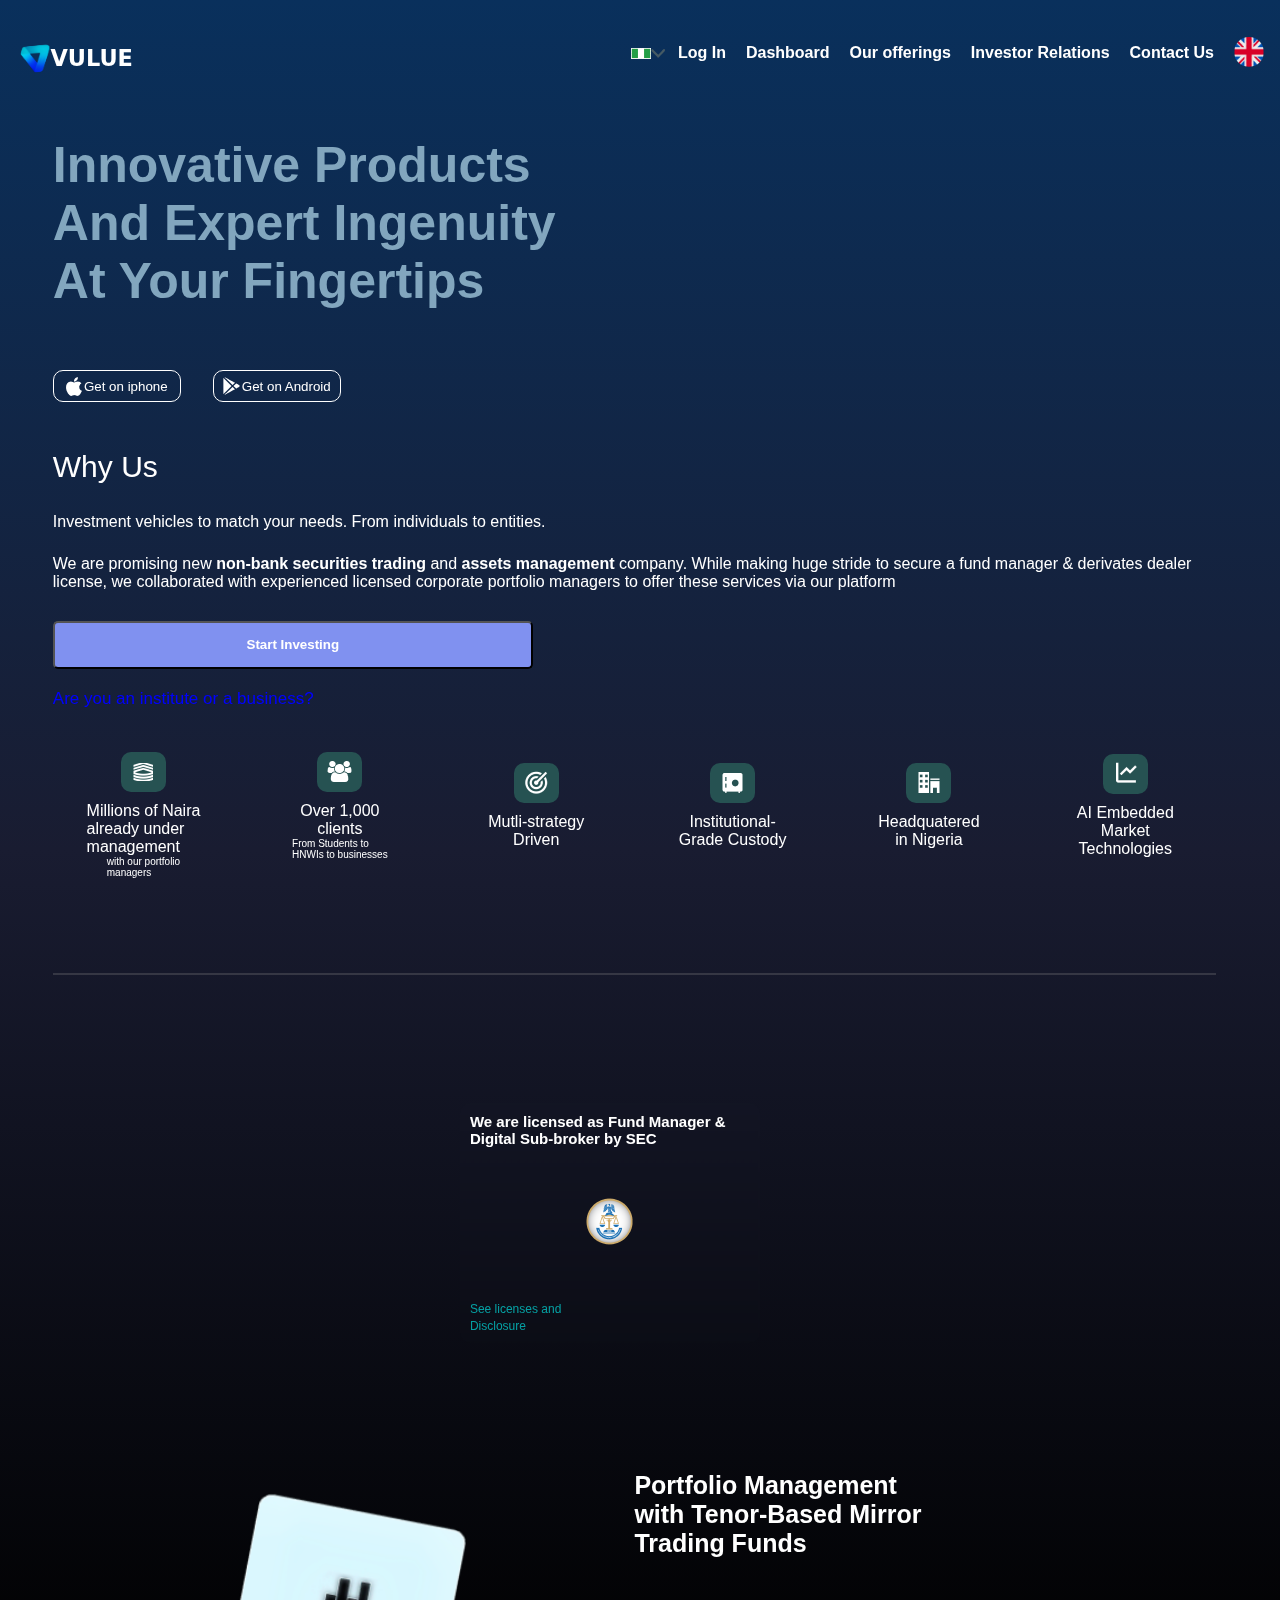
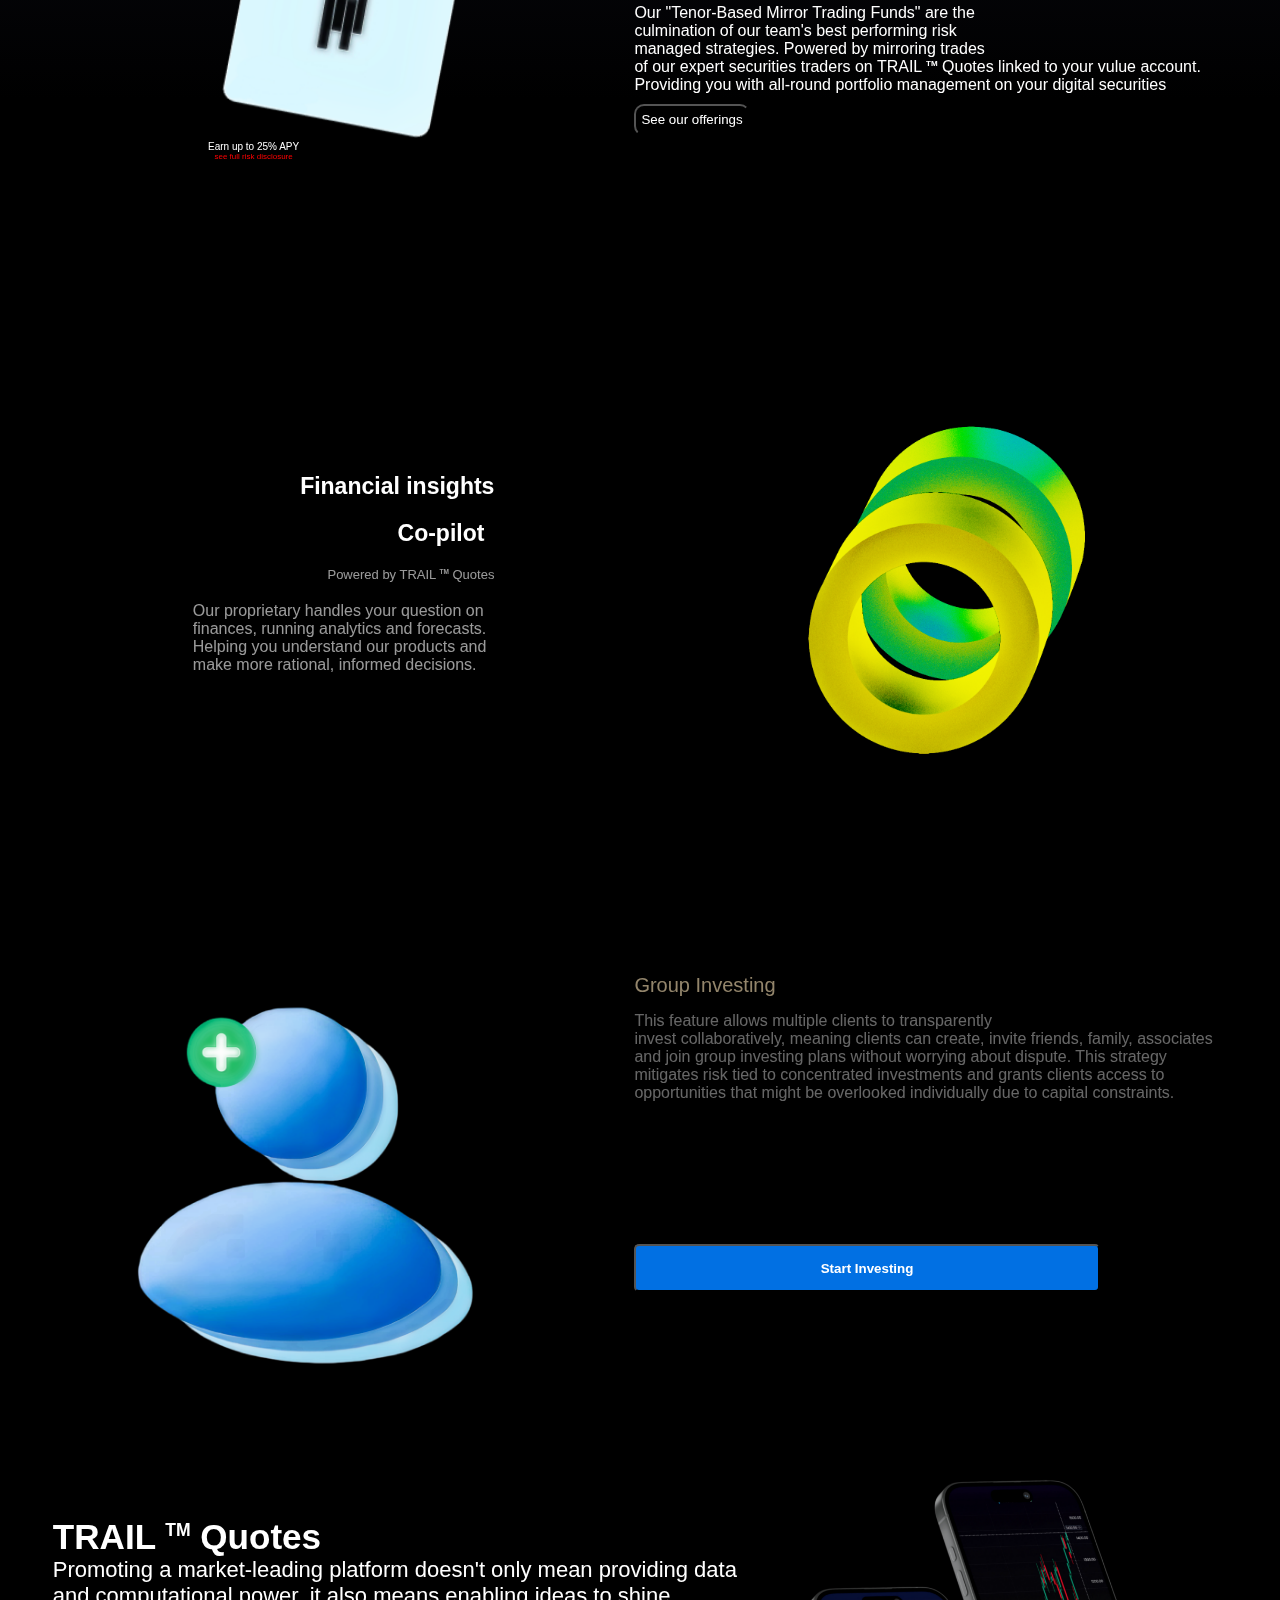
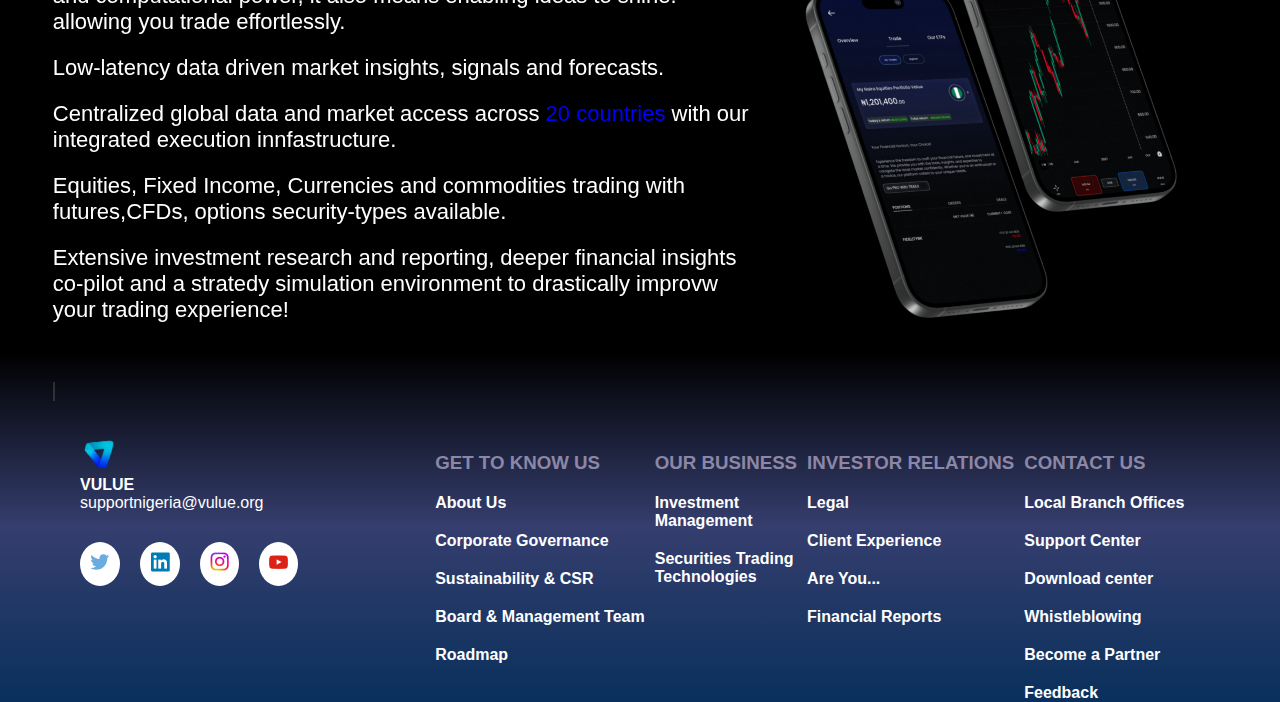
<file: index.html>
<!DOCTYPE html>
<html lang="en">
<head>
    <meta charset="UTF-8">
    <meta name="viewport" content="width=device-width, initial-scale=1.0">
    <link rel="stylesheet" href="style.css">
    <link rel="stylesheet" href="Assets/fontsz/css/all.css">
    <title>Vulue landing Page</title>
    <style>
        
         .starting-text{
            font-size: 50px;
            color: #82A6BE;
            margin-bottom: 60px;
        }
        .container-1{
           
            background-image: linear-gradient(180deg, #09305c, #191c31,#000);
            /* border: 1px solid red; */
            width: 100%;

            height: 1700px;
        }
        .button-div{
            display: flex;
            align-items: center;
            
        }
        .iphone{
            margin-right:2rem ;
        }
        /* #navbar{
            /* background: linear-gradient(to bottom #09305C #000); */
            
         */
        #org-logo{
            /* background-color: #6D7D84; */
            font-size: 20px;

        }
        .whyee{
            font-size: 30px;
            margin-bottom:1.8rem ;
            margin-top: 3rem;
        }
        /* .why-paragraph{
            padding-right: 1rem;
        padding-left: 1.3rem;
        } */
        #paras2{
            margin-bottom: 1.5rem;
        }
        .icon-grid-div{
            display: grid;
            grid-template-columns: 1fr 1fr;
            grid-template-rows: 1fr 1fr 1fr;
            gap: 15px;
            margin-top: 25px;
            margin-bottom: 95px;
            /* padding: 2rem; */
        }
        .up-placed{
            border-radius: 20px;
            border-top: 1.9px solid rgba(226, 225, 225, 0.5);
            border-left: 1px solid rgba(226, 225, 225, 0.5);
            border-right: 1px solid rgba(226, 225, 225, 0.5);
            background: linear-gradient(180deg, rgba(189, 187, 187, 0.2) ,rgba(39, 39, 39, 0.2) , rgba(10, 10, 10, 0.1) );
            /* background: linear-gradient(180deg, rgba(189, 187, 187, 0.2) 50%, rgba(10, 10, 10, 0.1) 50%); */

        }
        .grid-div{
            display: flex;
            flex-direction: column;
            justify-content: center;
            align-items: center;
            border-radius: 10px ;
        }
        .big-writing-in-div{
            
            flex-direction: column;
            justify-content: center;
            align-items: center;
        }
        .small-writing-in-div{
            font-size: 10px;
      
        } 
        .down-placed{ 
            border-bottom: 1px solid rgba(226, 225, 225, 0.5);
            border-left: 1px solid rgba(226, 225, 225, 0.5);
            border-right: 1px solid rgba(226, 225, 225, 0.5);
            background: linear-gradient(180deg, rgba(10, 10, 10, 0.1) ,rgba(39, 39, 39, 0.2) ,rgba(189, 187, 187, 0.2)  );

            color:white;
        }
        .licensed-container{
            width: 100%;
            height: 15rem;
            background-color: #ffffff02;
            border: 5px solid #ffffff09;
            /* border-color: linear-gradient(90deg  rgba(187, 25, 25, 0.2)); */
            margin-bottom: 10px;
            border-radius: 10px;
            display: flex;
            flex-direction: column;
            align-items: center;
            justify-content: space-between;
            padding: 10px;
            font-size: 15px;
            margin-top: 8rem;
            margin-bottom: 2rem;
            backdrop-filter: blur(8px);
            /* box-shadow: 3px 3px 3px 3px #ffffff17; */
        }
        .text2{
            justify-self: flex-end;
            align-self: flex-start;
            text-decoration: none;
            outline: none;
            border-radius: 50%;
            /* background-color: #ffffff13;z */
            
        }
        .port{
            font-size: 25px;
            margin-bottom: 10px;
        }
        #offer{
            margin-bottom: 10px;
            margin-top: 10px;
            background: transparent ;
            color: #fff;
            height: 2rem;
            padding: 5px;
            border-radius: 10px;
           }
           .yellow-circle{
            width: 100%;
            margin-top: 5rem;
            margin-bottom: 5rem;
           }
           .yellow-circle > img{
            width: 100%;
           }
           .text-inside{
            display: flex;
            flex-direction: column;
            justify-content: flex-end;
            align-items: flex-end;
            gap: 20px;
            padding-left: 10px;
           }
           .icon-is-here{
            height: 290px;
            width: 100%;
            color: blue;
        }
        .paras{
            margin-bottom: 20px;
            font-size: 22px;
        }
        #phones{
            width: 100%;
        }
        #group{
            font-size: 20px;
            color: wheat;
        }
        hr{
            margin-top: 1rem;
            border: 1px solid grey;
            margin-bottom: 2rem;
            opacity: .3;
        }
        .footside > h3{
            color: #8C87A6;
            margin-top: 20px;
            margin-bottom: 20px;
            
        }
        .footside > p > a{
            color: #fff;
            margin-top: 50px;
            text-decoration: none;
            outline: none;
        }
        .footside > p{
            margin-top: 20px ;
            font-weight: bolder;
            /* opacity: .6; */
        }
        .explain{
            opacity: .4;
        }
        a{
            text-decoration: none;
        }
        .white-image{
            width: 100%;
            margin-top: 20px;
            margin-bottom: 2rem;
            align-items: center;
            justify-content: center;
            display: flex;
            flex-direction: column;
        }
        .white-image > img{
            /* width: 100%; */
            height: 250px;
            width: 250px;
        }
        .white-image > p{
            justify-content: flex-start;
            align-items: flex-start;
        }
       
        
        .box-example{
            display: flex;
            align-items: center;
            justify-content: center;
            padding: 2px;
            margin-bottom: 10px;
        }
        .social-media-icons{
            display: flex;
            gap: 20px;
            margin-top: 30px;
        }
        .social-media-icons > *{
            border-radius: 50%;
            background-color: #fff;
            padding: 10px;
        }
        .navbar{
            display: none;
        }
        #see{
            display: none;
        }
        .csr-desktop{
            display: none;
        }
        .get-to-know-us{
            padding-left: 25px;
            /* margin-top: 20px; */
            /* border: 1px solid red; */
        }
@media screen and (min-width: 730px){
    main{
        padding-right: 4rem;
        padding-left: 3.3rem;
        /* position: relative; */
        /* top: 30px; */
    }
    .desktop-button{
        display: block;
        width: 30rem;
        text-align: center;
        justify-content: center;
        background-color: rgb(128, 145, 240);
        height: 3rem;
        color: #fff;
        border-radius: 5px;
        margin-top: 30px;
        font-weight: bolder;
    }
    .qustion{
        display:block;
        color: blue;
        margin-top: 20px;
        margin-bottom: 20px;
        font-size: 17px;
    
    }
    .icon-grid-div{
        /* display: flex;
        flex-direction: row;
        justify-content: center;
        gap: 50px;
        padding: 2px; */
        display: grid;
        grid-template-columns: 1fr 1fr 1fr 1fr 1fr 1fr;
        grid-template-rows: 1fr;

    }
    .grid-div{
        border: none;
        background: transparent;
        /* background: red; */

        
    }
    .bar-slash{
        font-size: 1000px;

    }
    .licensed-container{
        border: transparent;
        backdrop-filter:blur(1px);
        width: 300px;
        
        margin-left:35% ;
    }
    .white-image{
        width: 50%;
    }
    .portfolio{
        width: 50%;
    }
    .image-and-portfolio{
        display: flex;
        /* border: 1px solid red; */
        margin-top: 60px;
        margin-bottom: 60px;

    }
    .yellow-circle-and-group-investing{
        display: flex;
        flex-direction: row;
        /* border: 1px solid red; */
        width: 100%;
        margin-top: 60px;
        margin-bottom: 60px;
    }
    .yellow-circle > img{
        width: 50%;
        order: 2;
    }

    .yellow-circle{
        display: flex;
        flex-direction: row;
        width: 100%;
        margin-top: 90px;
        margin-bottom: 30px;
    }
    .text-inside{
        width: 50%;
        /* justify-self: flex-end; */
        float: right;
        position: relative;
        padding-right: 140px;
        padding-left: 140px;
        padding-bottom: 200px;
    top: -50px ;
    order: 1;
    
    }
    .blue-image-and-writeup{
        display: flex;
        margin-top: -60px;
        margin-bottom: 60px;
    }
    #blue-image{
        width: 100%;
        max-width: 500px;
    }
    .blue-image-container{
        width: 50%;
        /* border: 1px solid red; */
    }
    .writeup{
        width: 50%;
        /* border: 1px solid red; */

    }

    .icon-is-here{
        padding-top: 20px;
        margin-bottom: 0;
    }
    .btn{
        margin-top: 0;
        width: 80%;
    }
    .blue-phone-and-writeup{
        display: flex;
        /* border: 1px solid red; */

    }
    #phones{
        width: 40%;
        /* justify-self: flex-end; */
        /* align-self: flex-end; */
        order: 2;
        position: relative;
    top: -60px ;

    }
    .wrte-up{
        width: 60%;
        order: 0;
        /* border: 1px solid red; */
        font-size: 30px;

    }
    #bar-slash{
        display: none;
    }
    .navbar{
        display: block;
    }
    nav ul li{
        /* border: 1px solid red; */
        list-style: none;
    }
    nav ul{
        display: flex;
        gap: 20px;
        float: left;

    }
    nav ul li a{
        color: #fff;
        font-weight: bold;
    }
    .not-needed-desktop{
        display: none;
    }
    #see{
        display: inline;
        font-weight: bolder;
    }
    .map{
        width: 20px;
        height: 20px;
        display: flex;
        justify-content: center;
        align-items: center;
        gap: 0.5px;
        /* background-color: red; */
    }
    #uk-flag{
        width: 30px;
        height: 30px;
        border-radius: 50%;
        position: relative;
        top: -7px;
    }
    .wrte-up  > .btn, .qu{
        display: none;
    }
   .get-to-know-us{
    display: flex;
    gap: 40px;
    flex-wrap: wrap;
    width: 100%;
    /* justify-content: center;
    align-items: center;*/
   } 
   .csr{
    display: none;
   }
   .csr-desktop{
    display: inline;
   }
   /* .side-for-desktop{
    order: 2;
    justify-self: flex-start;
    align-self: flex-start;
   } */
   .order{
    order: 5;
    justify-self: flex-end;
   }
   .end-line{
    margin-top: 350px;
    display: none;
   }
   footer{
    background: linear-gradient(180deg ,#000, #353e6e,#09305c);
    border-top: 1px solid #000;
    padding-right: 1rem;
    padding-left: 80px;
    /* border: 1px solid green; */
    margin-top: 50px;
    padding-top: 100px;
   }
   .end{
    font-size: 20px;
    display: none;

   }
   .ends{
    padding-top: 20px;
   }
   #copilot{
    position: relative;
    left: -10px;
   }
   .ending-description-of-vulue{
    display: none;
    position: relative;
    top: 0;
    margin: 0;
    padding: 0;
   }
   .ending-description-of-vulue > p{
    display: none;
   }
   .dont-show{
    display: none;
   }
   .desktop-list-end{
    display: flex;
    /* grid-template-columns: 1fr 1fr; */
    /* grid-template-rows: 1fr; */
    /* flex-direction: row; */
    /* flex-wrap: wrap; */
    /* border: 1px solid red; */
    /* background-color: green; */
    
   }
   #rec{
    display: none;
   }
    

} 

    </style>
</head>
<body>
    <div class="container-1">
        <header class="header", id="navbar">
            <div>
                <img class="org-logo" src="Assets/Picsart_24-01-18_00-42-43-893.png" alt="logo">
                <span id="org-name"> <b>VULUE</b></span>
            </div>
            <i class="fa-solid fa-bars" id='bar-slash'class="bar-slash"></i>
            <nav class="navbar">
                <ul>
                    <div class="map">
                        <img src="Assets/nigeria flag.png" alt="flag of nigeria" style="width: 100%;">
                        <img src="Assets/evaArrowIosBackOutline1.png" alt="">
                    </div>

                    <li><a href="#" class="nav-link">Log In</a></li>
                    <li><a href="#" class="nav-link">Dashboard</a></li>
                    <li><a href="#" class="nav-link">Our offerings</a>
                       
                    </li>
                    <li><a href="#" class="nav-link">Investor Relations</a></li>
                    <li><a href="#" class="nav-link">Contact Us</a></li>
                    <img src="Assets/uk-flag.png" alt="flag of United kingdom" id="uk-flag">
        
                </ul>
            </nav>
       </header>
       <br> <br> 
        <main>
            <h2 class="starting-text">
                Innovative Products  <br>And Expert Ingenuity <br> At Your  Fingertips
            </h2>
            <div class="button-div">
                <button class="iphone butn">
                    <img src="Assets/Vector (3).png" alt="">
                     Get on iphone
                </button>
                <button class="android butn">
                    <img src="Assets/Vector (4).png" alt="">
                    Get on Android</button>
            </div>

            <div class="container-2">
                <div class="why-paragraph">
                    <p class="whyee">Why Us</p>
                    <p id="paras2">
                        Investment vehicles to match your needs. From individuals to entities.
                    </p>
                    
                    <div class="content">
                    We are promising new <b>non-bank securities trading</b> and <b>assets management</b> company. While making huge stride to secure 
                    a fund manager & derivates dealer license, we collaborated with experienced licensed corporate portfolio
                     managers to offer these services via our platform 
                    </div>
                </div>    
                <button class="desktop-button">
                    Start Investing
                </button>
                <div class="qustion">
                    Are you an institute or a business?
                </div>
                    <div class="icon-grid-div">
                        <div class="up-placed grid-div">
                            <br>
                            <div class="box-example" style="width: 45px; height: 40px; background-color: rgb(38, 82, 82); border-radius: 10px;">
                            
                            <img src="Assets/Master Sergeant MSG.png" alt="master sergeant icon">
                            </div>
                            <div class="big-writing-in-div"> 
                                <p>Millions of Naira </p>
                                <p> already under </p>
                                <p>management</p>
                            </div>
                            <span class="small-writing-in-div">with our portfolio <br> managers</span>
                        </div>
                        <div class="up-placed grid-div">
                            <div class="box-example" style="width: 45px; height: 40px; background-color: rgb(38, 82, 82); border-radius: 10px;">
                            <img src="Assets/Vector.png" alt="">
                            </div>
                         <p>Over 1,000</p>
                            <p>clients</p>
                        
                            <span class="small-writing-in-div"> From Students to<br>HNWIs to businesses </span>
                        </div>
                        <div class="down-placed grid-div">
                            <div class="box-example" style="width: 45px; height: 40px; background-color: rgb(38, 82, 82); border-radius: 10px;">
                            <img src="Assets/Goal.png" alt="">
                            </div>
                            Mutli-strategy
                            <p>Driven</p>

                        </div>
                        <div class="up-placed grid-div">
                            <div class="box-example" style="width: 45px; height: 40px; background-color: rgb(38, 82, 82); border-radius: 10px;">
                            <img src="Assets/Vector (2).png" alt="">
                            </div>
                            <p>Institutional-</p>
                            <p>Grade Custody</p>
                        </div>
                        <div class="up-placed grid-div">
                            <div class="box-example" style="width: 45px; height: 40px; background-color: rgb(38, 82, 82); border-radius: 10px;">
                            <img src="Assets/Vector (1).png" alt="">
                            </div>
                            Headquatered
                            <p>in Nigeria</p>
                        </div>
                        <div class="down-placed grid-div">
                            <div class="box-example" style="width: 45px; height: 40px; background-color: rgb(38, 82, 82); border-radius: 10px;">
                            <img src="Assets/Combo Chart.png" alt="">
                            </div>
                           <p> AI Embedded</p>
                            <p>Market</p>
                            <p>Technologies</p>
                        </div>
                        
                    </div>
                    <hr>
                    <div class="licensed-container">
                        <div class="text1"> <b>We are licensed as Fund Manager & Digital Sub-broker by SEC </b></div>
                        <div class="img"><img src="Assets/SEC-NIGERIA-badge 2.png" alt="SEC bagde"></div>
                        <div class="text2" style="opacity: .6;"> <a href="#" style="color: aqua; font-size: 12px;"> See licenses and<br>Disclosure </a></div>
                    </div>
                    <br><br>
                <div class="image-and-portfolio">
                    <div class="white-image">
                        <img src="Assets/white-image.png" alt="white retangular image with black design ">
                        <p style="font-size: 10px; position: relative; left: -90px;">Earn up to 25% APY</p>
                        <p class="red" style="font-size: 8px; color: red; position: relative; left: -90px;"> see full risk disclosure</p>

                    </div>
                <div class="portfolio">
                    <div class="port">
                     <b>   Portfolio Management <br> with Tenor-Based Mirror <br>Trading Funds </b>
                    </div>
                    <br><br>
                    <div class="lower-writeup">
                        Our "Tenor-Based Mirror Trading Funds" are the <br> culmination of our team's best performing risk <br>
                        managed strategies. Powered  by mirroring trades <br>of our expert securities  traders on TRAIL <sup>TM</sup> Quotes 
                        linked to your vulue account. Providing you with all-round portfolio management on your digital securities
                    </div>
                    <button id="offer">
                        See our offerings
                    </button>
                </div>    
                </div>  
            <div class="yellow-circle-and-group-investing">
                <div class="yellow-circle">
                    <img src="Assets/yellow-circle.png" alt="yellow-circle">
                    <div class="text-inside">
                        <p style="font-size: 23px;"><b>Financial insights</b></p>
                        <p style="font-size: 23px;" id="copilot"><b>Co-pilot</b></p>
                        <p style="font-size: 13px; opacity: .6;">Powered by TRAIL <sup>TM</sup> Quotes</p>
                        <p style="float: right; opacity: .6;"><span>Our proprietary handles your question on </span>
                            <span>finances, running analytics and forecasts. Helping </span>
                        <span>you understand our products and make more </span>
                        rational, informed decisions.</p>
                    </div>

                </div>
            </div>      
            <div class="blue-image-and-writeup">
                <div class="blue-image-container">
                <img src="Assets/blue-image.png" alt="a blue image" id="blue-image">
                </div>
                <div class="writeup">
                    <div class="icon-is-here">
                        <p id="group">Group Investing</p>
                        <div class="explain">
                        This feature allows multiple clients to transparently <br>
                        invest collaboratively, meaning clients can create, invite  
                        friends, family, associates and join group investing 
                        plans without worrying about dispute. This strategy mitigates risk tied to concentrated investments and grants clients access to 
                        opportunities that might be overlooked individually due to capital constraints.
                        </div>
                    </div>
                    <button class="btn">
                    Start Investing
                    </button>
                    <div class="qu">
                        <P id="question"> Are you an institute or a business?</P>
                    </div>
                </div>
            </div>
            <div class="blue-phone-and-writeup">
                
                    <img src="Assets/phones.png" alt="two phones" id="phones">
                 <br><br><br>
                 <div class="wrte-up">
                    <h3 class="csr-desktop" style="margin-bottom: 20px;">TRAIL <sup>TM</sup> Quotes</h3>
                 <p class="paras">
                    Promoting a market-leading platform doesn't only mean providing data and computational power, it also 
                    means enabling ideas to shine. allowing you trade   effortlessly.
                </p >
                <p class="paras">
                    Low-latency data driven market insights, signals and forecasts.
                </p>
                 <p class="paras">
                    Centralized global data and market access across <a href="#" style="color: #0000ff;"> 20 
                    countries</a> with our integrated execution innfastructure.
                 </p>
                 <p class="paras">
                    Equities, Fixed Income, Currencies and commodities
                    trading with futures,CFDs, options security-types  available.
                 </p>
                 <p class="paras">
                    Extensive investment research and reporting, deeper financial insights co-pilot and a stratedy simulation
                    environment to drastically improvw your trading experience!
                 </p>
                 <button class="btn">
                    Start Investing
                </button>
                <div class="qu">
                <P id="question"> Are you an institute or a business?</P>
                </div>
            </div>
            </div>
               <hr class="csr-desktop">
            </main>
            <footer style="padding-top: 80px;">
                <img class="org-logo csr"  src="Assets/Picsart_24-01-18_00-42-43-893.png" alt="logo" style="margin-left: 25px; display: none;">
                <div class="get-to-know-us footside csr" >
                    <div class="know-us footside order">
                        <h3>GET TO KNOW US</h3>
                        <p><a href="#">About Us</a></p>
                        <p><a href="#">Corporate Governance</a></p>
                        <p><a href="#">Sustainability & <span class="csr">Corporate Social Responsibility</span> <span class="csr-desktop">CSR</span></a></p>
                        <p><a href="#">Board & Management Team</a></p>
                        <p><a href="#">Roadmap</a></p>
                    </div>
                    <div class="business footside order">
                        <h3>OUR BUSINESS <span class="csr">AND OFFERING </span></h3>
                        <p><a href="#">Investment Management</a></p>
                        <p><a href="#">Securities Trading Technologies</a></p>
                    </div>
                    <div class="investment-relation footside order">
                        <h3>INVESTOR RELATIONS</h3>
                        <p><a href="#">Legal</a></p>
                        <p><a href="#">Client Experience</a></p>
                        <p><a href="#">Are You...</a></p>
                        <p><a href="#">Financial Reports</a></p>

                    </div>
                    <div class="contact-us footside order" >
                        <h3>CONTACT US</h3>
                        <p><a href="#">Local Branch Offices</a></p>
                        <p><a href="#">Support Center</a></p>
                        <p><a href="#">Download center</a></p>
                        <p><a href="#">Whistleblowing </a></p>
                        <p><a href="#">Become a Partner</a></p>
                        <p><a href="#">Feedback</a></p>
                    </div>
                    <div class="side-for-desktop" style="padding-top: 20px;margin-right: 40px;">
                         <img class="org-logo csr-desktop"  src="Assets/Picsart_24-01-18_00-42-43-893.png" alt="logo">
                         <p style="display: block; font-weight: bolder;" class="csr-desktop">VULUE</p>


                        <div class="social-media-icons">
                            <div class="twitter"><img src="Assets/Frame.png" alt="twitter icon"></div>
                            <div class="linkedin"><img src="Assets/logo-linkedin 1.png" alt="linkedin logo"></div>
                            <div class="instagram"><img src="Assets/instagram-logo.png" alt="instagram logo"></div>
                            <div class="youtube"><img src="Assets/logo-youtube 1.png" alt="youtube logo"></div>
                        </div>
                        <br><br>
                        <p class="csr">supportnigeria@vulue.org</p>
                        
                    </div>

                </div>
                <div class="desktop-list-end csr-desktop"   >
                    <div class="left-part-of-div" style="width: 30%; float: left;">
                        <img class="org-logo csr-desktop"  src="Assets/Picsart_24-01-18_00-42-43-893.png" alt="logo">
                         <p style="display: block; font-weight: bolder;" class="csr-desktop">VULUE</p>
                        <p>supportnigeria@vulue.org</p>
                        <div class="social-media-icons">
                            <div class="twitter"><img src="Assets/Frame.png" alt="twitter icon"></div>
                            <div class="linkedin"><img src="Assets/logo-linkedin 1.png" alt="linkedin logo"></div>
                            <div class="instagram"><img src="Assets/instagram-logo.png" alt="instagram logo"></div>
                            <div class="youtube"><img src="Assets/logo-youtube 1.png" alt="youtube logo"></div>
                        </div>
                    </div>
                    <div class="right-part-of-div" style="display: flex; width: 70%; float: right; gap: 10px;">
                        <div class="know-us footside order">
                            <h3>GET TO KNOW US</h3>
                            <p><a href="#">About Us</a></p>
                            <p><a href="#">Corporate Governance</a></p>
                            <p><a href="#">Sustainability & <span class="csr">Corporate Social Responsibility</span> <span class="csr-desktop">CSR</span></a></p>
                            <p><a href="#">Board & Management Team</a></p>
                            <p><a href="#">Roadmap</a></p>
                        </div>
                        <div class="business footside order">
                            <h3>OUR BUSINESS <span class="csr">AND OFFERING </span></h3>
                            <p><a href="#">Investment <br> Management</a></p>
                            <p><a href="#">Securities Trading <br>Technologies</a></p>
                        </div>
                        <div class="investment-relation footside order">
                            <h3>INVESTOR RELATIONS</h3>
                            <p><a href="#">Legal</a></p>
                            <p><a href="#">Client Experience</a></p>
                            <p><a href="#">Are You...</a></p>
                            <p><a href="#">Financial Reports</a></p>
    
                        </div>
                        <div class="contact-us footside order" >
                            <h3>CONTACT US</h3>
                            <p><a href="#">Local Branch Offices</a></p>
                            <p><a href="#">Support Center</a></p>
                            <p><a href="#">Download center</a></p>
                            <p><a href="#">Whistleblowing </a></p>
                            <p><a href="#">Become a Partner</a></p>
                            <p><a href="#">Feedback</a></p>
                        </div>
                    </div>
                </div>   
                <div class="end-line csr-desktop" id="rec" style="padding-top: 300px;  margin: 0;">

                    <p style="margin-top: 50px;">Vulue.org is a property of Vulue Technologies Limited, a company duly licensed by the Nigerian Securities and Exchange Commission.</p>
                    <p style="margin-top: 20px;">Investment involves risk. The financial services provided by this platform carry varying levels of risk, from conservative to high, and while 
                        diversification may help spread risk it does not guarantee profit, resulting in either profit or loss of all your funds. Although
                        we observe prudent risk management practices on our passive investment offerings, you should never invest more money that you cannot afford
                        to lose. 
                        <span id="see"><a href="#" style="color: #0000ff; text-decoration: none;">See more</a></span>
                    </p>
                    <div class="ends">
                        © 2024 Vulue Technologies Ltd. All Rights Reserved
                    </div>
                </div>
                    <div class="ending-description-of-vulue csr"  style="display: block; color: #908da3; font-size: 20px;">
                        <p>Vulue.org is a property of Vulue Technologies Limited, a company duly licensed by the Nigerian Securities and Exchange Commission.</p>
                        <p>Investment involves risk. The financial services provided by this platform carry varying levels of risk, from conservative to high, and while diversification may help spread risk it does not guarantee profit, resulting in either profit or loss of all your funds. Although we observe prudent risk management practices on our passive investment 
                        offerings, you should never invest more money that you cannot afford to lose. 
                            <span id="see"><a href="#" style="color: #09305c; text-decoration: none;">See more</a></span>
                        </p>
                        <p class="not-needed-desktop">
                        Unless otherwise specified, all return figures shown are for illustrative purposes only, and are not indicative of future performance or results.
                         Actual returns will vary greatly and depend on various factors including personal and market circumstances. Our forecasts, analytics, or advisory
                          are not a recommendation for the purchase or the sale of a financial instrument. We do not make warranties, expressed
                         or implied, on our offerings, nr accept liability for any damages or losses, however caused, with use of related services.  
                        </p>
                        <p class="not-needed-desktop">
                        Some statements contained in this website may be considered forward-looking statements and analytics which provide current expectations or forecasts 
                        of future events. There is no assurance that the conditions described in this platform will remain in the future. You should carefully consider whether
                         any investment views and investment 
                        offerings are appropriate in view of your investment experience, objectives, financial resources and relevant circumstances,
                         seek financial insights via the Co-pilot provided on this platform, our physical branch offics or an independent financial advisor.
                        </p>
                        <div class="end " id="dont-show" style="font-size: 15px; padding-bottom:20px ; ">
                        © 2024 Vulue Technologies Ltd. All Rights Reserved
                        </div>
                    </div>
            </footer>
             
                
        </div>
        
        
        
    </div>

    <script src="js/function.js"></script>
    
</body>
</html>
</file>
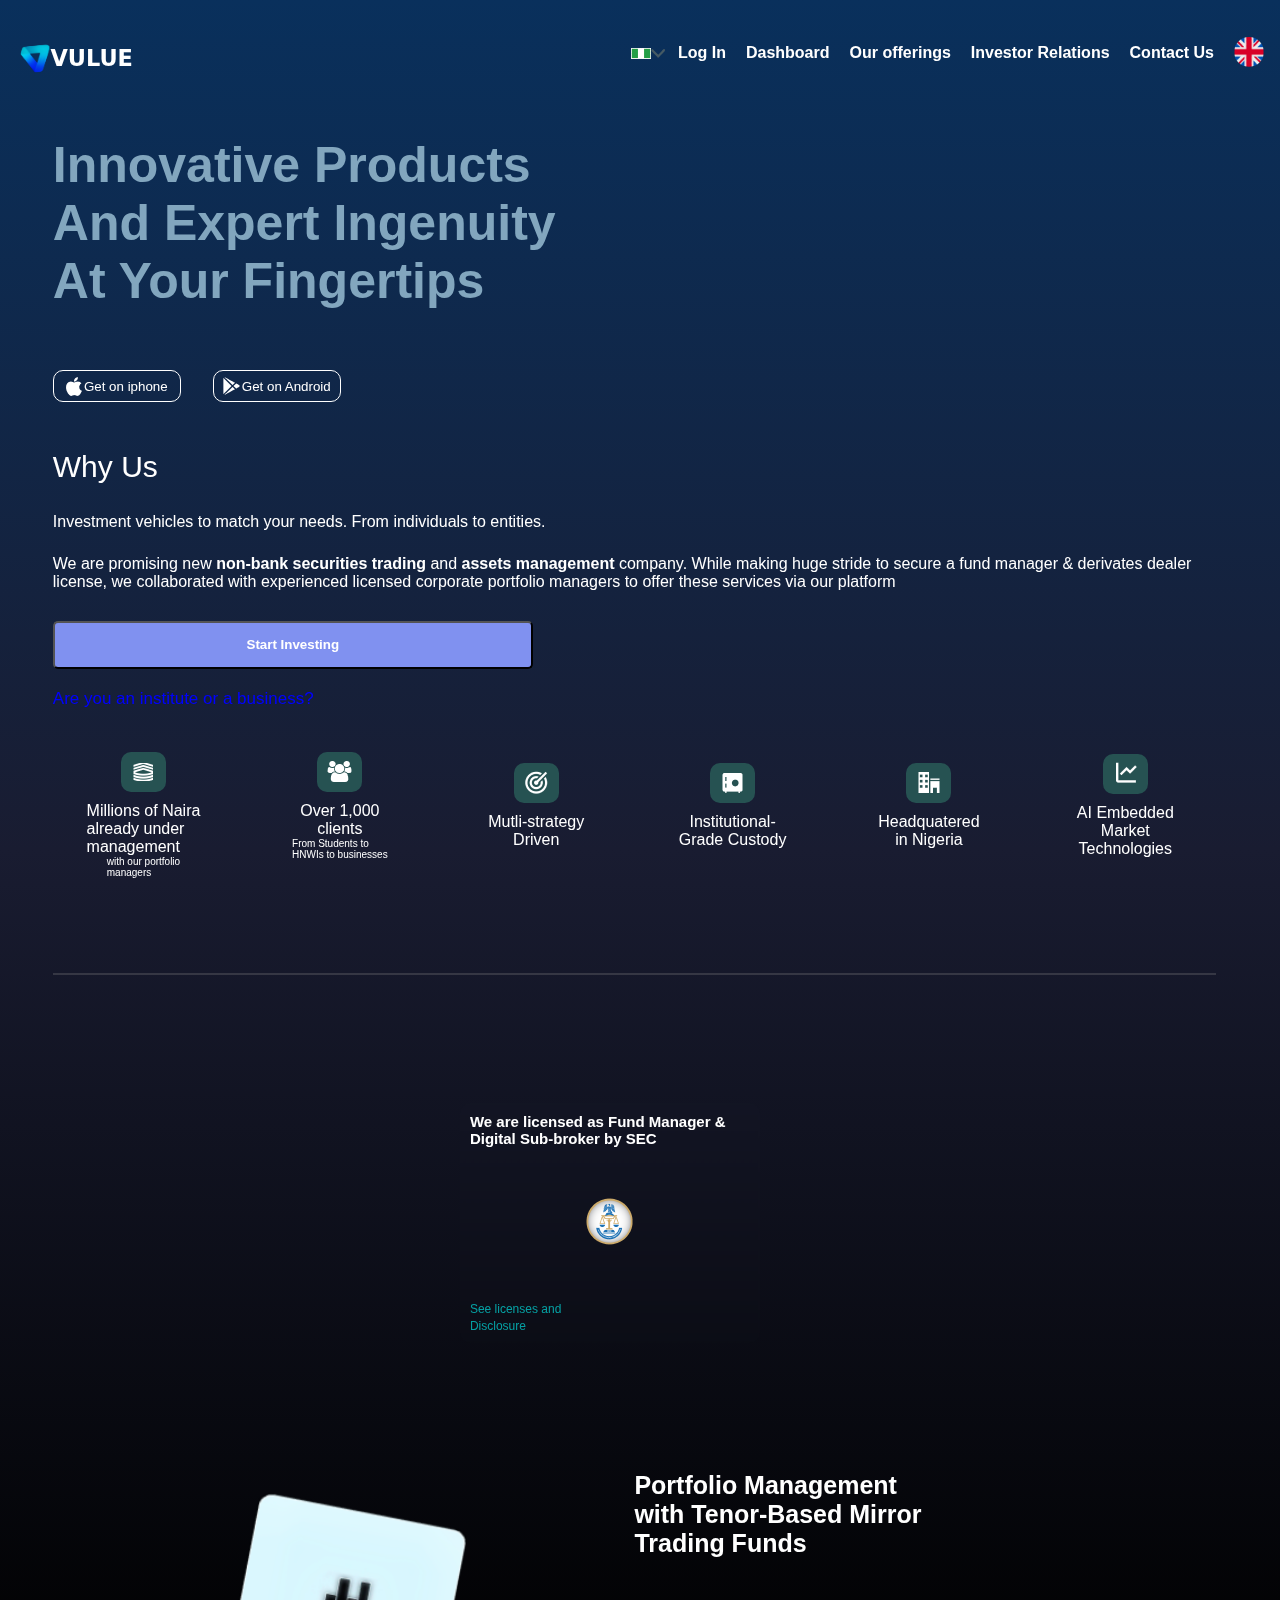
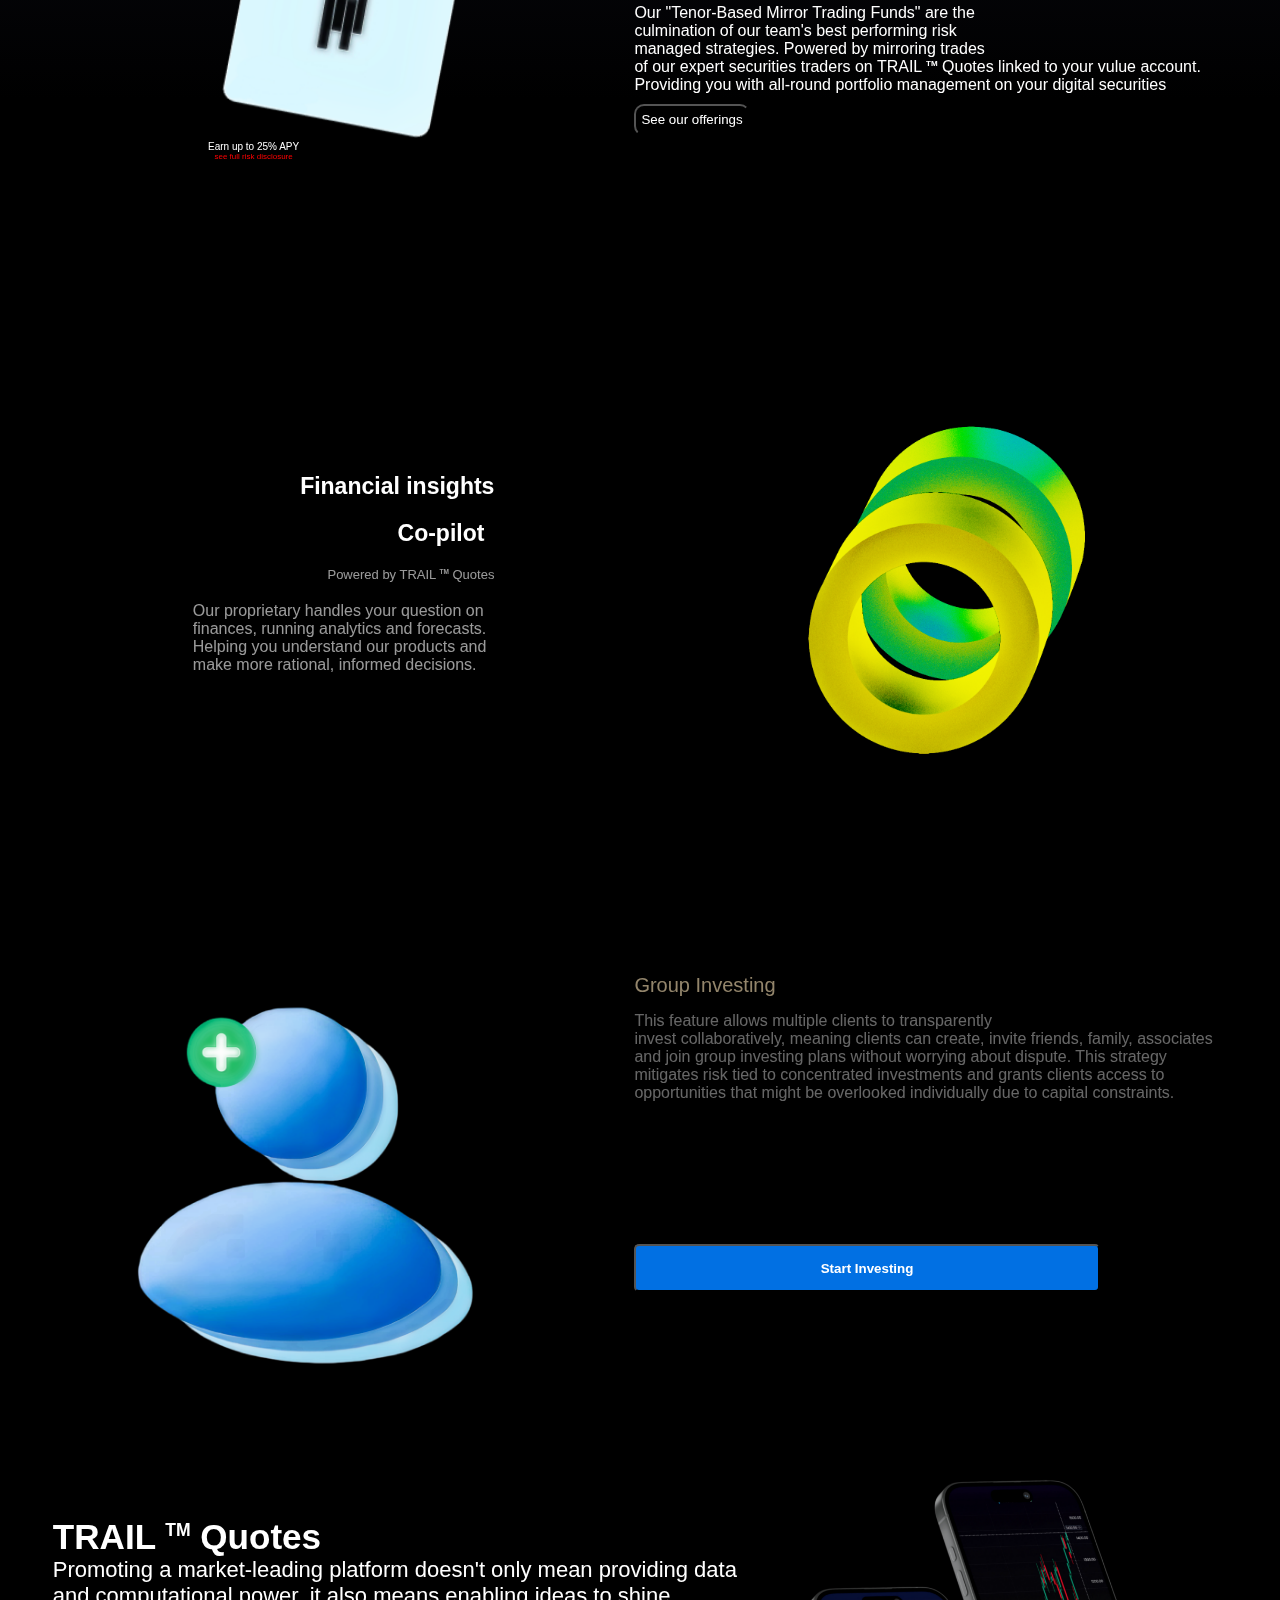
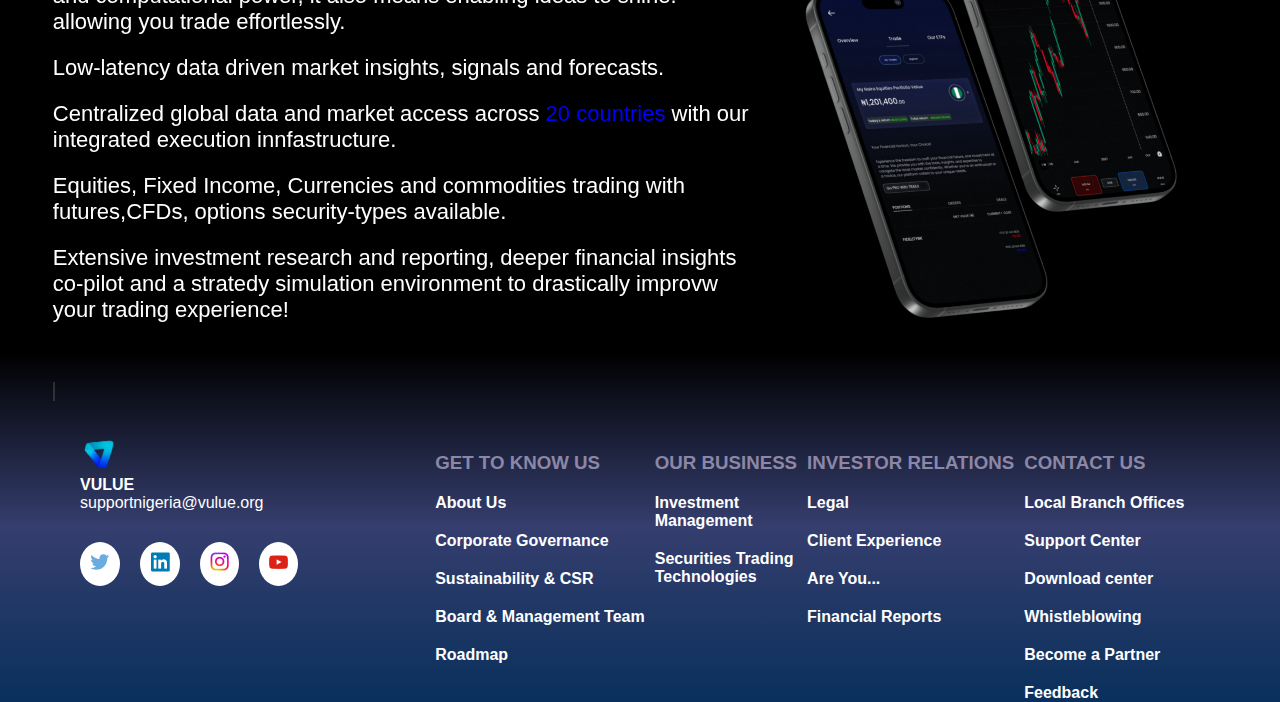
<file: index-main.html>
<!DOCTYPE html>
<html lang="en">
<head>
    <meta charset="UTF-8">
    <meta name="viewport" content="width=device-width, initial-scale=1.0">
    <link rel="stylesheet" href="style.css">
    <link rel="stylesheet" href="Assets/fontsz/css/all.css">
    <title>Vulue landing Page</title>
    <style>
        
         .starting-text{
            font-size: 50px;
            color: #82A6BE;
            margin-bottom: 60px;
        }
        .container-1{
           
            background-image: linear-gradient(180deg, #09305c, #191c31,#000);
            /* border: 1px solid red; */
            width: 100%;

            height: 1700px;
        }
        .button-div{
            display: flex;
            align-items: center;
            
        }
        .iphone{
            margin-right:2rem ;
        }
        /* #navbar{
            /* background: linear-gradient(to bottom #09305C #000); */
            
         */
        #org-logo{
            /* background-color: #6D7D84; */
            font-size: 20px;

        }
        .whyee{
            font-size: 30px;
            margin-bottom:1.8rem ;
            margin-top: 3rem;
        }
        /* .why-paragraph{
            padding-right: 1rem;
        padding-left: 1.3rem;
        } */
        #paras2{
            margin-bottom: 1.5rem;
        }
        .icon-grid-div{
            display: grid;
            grid-template-columns: 1fr 1fr;
            grid-template-rows: 1fr 1fr 1fr;
            gap: 15px;
            margin-top: 25px;
            margin-bottom: 95px;
            /* padding: 2rem; */
        }
        .up-placed{
            border-radius: 20px;
            border-top: 1.9px solid rgba(226, 225, 225, 0.5);
            border-left: 1px solid rgba(226, 225, 225, 0.5);
            border-right: 1px solid rgba(226, 225, 225, 0.5);
            background: linear-gradient(180deg, rgba(189, 187, 187, 0.2) ,rgba(39, 39, 39, 0.2) , rgba(10, 10, 10, 0.1) );
            /* background: linear-gradient(180deg, rgba(189, 187, 187, 0.2) 50%, rgba(10, 10, 10, 0.1) 50%); */

        }
        .grid-div{
            display: flex;
            flex-direction: column;
            justify-content: center;
            align-items: center;
            border-radius: 10px ;
        }
        .big-writing-in-div{
            
            flex-direction: column;
            justify-content: center;
            align-items: center;
        }
        .small-writing-in-div{
            font-size: 10px;
      
        } 
        .down-placed{ 
            border-bottom: 1px solid rgba(226, 225, 225, 0.5);
            border-left: 1px solid rgba(226, 225, 225, 0.5);
            border-right: 1px solid rgba(226, 225, 225, 0.5);
            background: linear-gradient(180deg, rgba(10, 10, 10, 0.1) ,rgba(39, 39, 39, 0.2) ,rgba(189, 187, 187, 0.2)  );

            color:white;
        }
        .licensed-container{
            width: 100%;
            height: 15rem;
            background-color: #ffffff02;
            border: 5px solid #ffffff09;
            /* border-color: linear-gradient(90deg  rgba(187, 25, 25, 0.2)); */
            margin-bottom: 10px;
            border-radius: 10px;
            display: flex;
            flex-direction: column;
            align-items: center;
            justify-content: space-between;
            padding: 10px;
            font-size: 15px;
            margin-top: 8rem;
            margin-bottom: 2rem;
            backdrop-filter: blur(8px);
            /* box-shadow: 3px 3px 3px 3px #ffffff17; */
        }
        .text2{
            justify-self: flex-end;
            align-self: flex-start;
            text-decoration: none;
            outline: none;
            border-radius: 50%;
            /* background-color: #ffffff13;z */
            
        }
        .port{
            font-size: 25px;
            margin-bottom: 10px;
        }
        #offer{
            margin-bottom: 10px;
            margin-top: 10px;
            background: transparent ;
            color: #fff;
            height: 2rem;
            padding: 5px;
            border-radius: 10px;
           }
           .yellow-circle{
            width: 100%;
            margin-top: 5rem;
            margin-bottom: 5rem;
           }
           .yellow-circle > img{
            width: 100%;
           }
           .text-inside{
            display: flex;
            flex-direction: column;
            justify-content: flex-end;
            align-items: flex-end;
            gap: 20px;
            padding-left: 10px;
           }
           .icon-is-here{
            height: 290px;
            width: 100%;
            color: blue;
        }
        .paras{
            margin-bottom: 20px;
            font-size: 22px;
        }
        #phones{
            width: 100%;
        }
        #group{
            font-size: 20px;
            color: wheat;
        }
        hr{
            margin-top: 1rem;
            border: 1px solid grey;
            margin-bottom: 2rem;
            opacity: .3;
        }
        .footside > h3{
            color: #8C87A6;
            margin-top: 20px;
            margin-bottom: 20px;
            
        }
        .footside > p > a{
            color: #fff;
            margin-top: 50px;
            text-decoration: none;
            outline: none;
        }
        .footside > p{
            margin-top: 20px ;
            font-weight: bolder;
            /* opacity: .6; */
        }
        .explain{
            opacity: .4;
        }
        a{
            text-decoration: none;
        }
        .white-image{
            width: 100%;
            margin-top: 20px;
            margin-bottom: 2rem;
            align-items: center;
            justify-content: center;
            display: flex;
            flex-direction: column;
        }
        .white-image > img{
            /* width: 100%; */
            height: 250px;
            width: 250px;
        }
        .white-image > p{
            justify-content: flex-start;
            align-items: flex-start;
        }
       
        
        .box-example{
            display: flex;
            align-items: center;
            justify-content: center;
            padding: 2px;
            margin-bottom: 10px;
        }
        .social-media-icons{
            display: flex;
            gap: 20px;
            margin-top: 30px;
        }
        .social-media-icons > *{
            border-radius: 50%;
            background-color: #fff;
            padding: 10px;
        }
        .navbar{
            display: none;
        }
        #see{
            display: none;
        }
        .csr-desktop{
            display: none;
        }
        .get-to-know-us{
            padding-left: 25px;
            /* margin-top: 20px; */
            /* border: 1px solid red; */
        }
@media screen and (min-width: 730px){
    main{
        padding-right: 4rem;
        padding-left: 3.3rem;
        /* position: relative; */
        /* top: 30px; */
    }
    .desktop-button{
        display: block;
        width: 30rem;
        text-align: center;
        justify-content: center;
        background-color: rgb(128, 145, 240);
        height: 3rem;
        color: #fff;
        border-radius: 5px;
        margin-top: 30px;
        font-weight: bolder;
    }
    .qustion{
        display:block;
        color: blue;
        margin-top: 20px;
        margin-bottom: 20px;
        font-size: 17px;
    
    }
    .icon-grid-div{
        /* display: flex;
        flex-direction: row;
        justify-content: center;
        gap: 50px;
        padding: 2px; */
        display: grid;
        grid-template-columns: 1fr 1fr 1fr 1fr 1fr 1fr;
        grid-template-rows: 1fr;

    }
    .grid-div{
        border: none;
        background: transparent;
        /* background: red; */

        
    }
    .bar-slash{
        font-size: 1000px;

    }
    .licensed-container{
        border: transparent;
        backdrop-filter:blur(1px);
        width: 300px;
        
        margin-left:35% ;
    }
    .white-image{
        width: 50%;
    }
    .portfolio{
        width: 50%;
    }
    .image-and-portfolio{
        display: flex;
        /* border: 1px solid red; */
        margin-top: 60px;
        margin-bottom: 60px;

    }
    .yellow-circle-and-group-investing{
        display: flex;
        flex-direction: row;
        /* border: 1px solid red; */
        width: 100%;
        margin-top: 60px;
        margin-bottom: 60px;
    }
    .yellow-circle > img{
        width: 50%;
        order: 2;
    }

    .yellow-circle{
        display: flex;
        flex-direction: row;
        width: 100%;
        margin-top: 90px;
        margin-bottom: 30px;
    }
    .text-inside{
        width: 50%;
        /* justify-self: flex-end; */
        float: right;
        position: relative;
        padding-right: 140px;
        padding-left: 140px;
        padding-bottom: 200px;
    top: -50px ;
    order: 1;
    
    }
    .blue-image-and-writeup{
        display: flex;
        margin-top: -60px;
        margin-bottom: 60px;
    }
    #blue-image{
        width: 100%;
        max-width: 500px;
    }
    .blue-image-container{
        width: 50%;
        /* border: 1px solid red; */
    }
    .writeup{
        width: 50%;
        /* border: 1px solid red; */

    }

    .icon-is-here{
        padding-top: 20px;
        margin-bottom: 0;
    }
    .btn{
        margin-top: 0;
        width: 80%;
    }
    .blue-phone-and-writeup{
        display: flex;
        /* border: 1px solid red; */

    }
    #phones{
        width: 40%;
        /* justify-self: flex-end; */
        /* align-self: flex-end; */
        order: 2;
        position: relative;
    top: -60px ;

    }
    .wrte-up{
        width: 60%;
        order: 0;
        /* border: 1px solid red; */
        font-size: 30px;

    }
    #bar-slash{
        display: none;
    }
    .navbar{
        display: block;
    }
    nav ul li{
        /* border: 1px solid red; */
        list-style: none;
    }
    nav ul{
        display: flex;
        gap: 20px;
        float: left;

    }
    nav ul li a{
        color: #fff;
        font-weight: bold;
    }
    .not-needed-desktop{
        display: none;
    }
    #see{
        display: inline;
        font-weight: bolder;
    }
    .map{
        width: 20px;
        height: 20px;
        display: flex;
        justify-content: center;
        align-items: center;
        gap: 0.5px;
        /* background-color: red; */
    }
    #uk-flag{
        width: 30px;
        height: 30px;
        border-radius: 50%;
        position: relative;
        top: -7px;
    }
    .wrte-up  > .btn, .qu{
        display: none;
    }
   .get-to-know-us{
    display: flex;
    gap: 40px;
    flex-wrap: wrap;
    width: 100%;
    /* justify-content: center;
    align-items: center;*/
   } 
   .csr{
    display: none;
   }
   .csr-desktop{
    display: inline;
   }
   /* .side-for-desktop{
    order: 2;
    justify-self: flex-start;
    align-self: flex-start;
   } */
   .order{
    order: 5;
    justify-self: flex-end;
   }
   .end-line{
    margin-top: 350px;
    display: none;
   }
   footer{
    background: linear-gradient(180deg ,#000, #353e6e,#09305c);
    border-top: 1px solid #000;
    padding-right: 1rem;
    padding-left: 80px;
    /* border: 1px solid green; */
    margin-top: 50px;
    padding-top: 100px;
   }
   .end{
    font-size: 20px;
    display: none;

   }
   .ends{
    padding-top: 20px;
   }
   #copilot{
    position: relative;
    left: -10px;
   }
   .ending-description-of-vulue{
    display: none;
    position: relative;
    top: 0;
    margin: 0;
    padding: 0;
   }
   .ending-description-of-vulue > p{
    display: none;
   }
   .dont-show{
    display: none;
   }
   .desktop-list-end{
    display: flex;
    /* grid-template-columns: 1fr 1fr; */
    /* grid-template-rows: 1fr; */
    /* flex-direction: row; */
    /* flex-wrap: wrap; */
    /* border: 1px solid red; */
    /* background-color: green; */
    
   }
   #rec{
    display: none;
   }
    

} 

    </style>
</head>
<body>
    <div class="container-1">
        <header class="header", id="navbar">
            <div>
                <img class="org-logo" src="Assets/Picsart_24-01-18_00-42-43-893.png" alt="logo">
                <span id="org-name"> <b>VULUE</b></span>
            </div>
            <i class="fa-solid fa-bars" id='bar-slash'class="bar-slash"></i>
            <nav class="navbar">
                <ul>
                    <div class="map">
                        <img src="Assets/nigeria flag.png" alt="flag of nigeria" style="width: 100%;">
                        <img src="Assets/evaArrowIosBackOutline1.png" alt="">
                    </div>

                    <li><a href="#" class="nav-link">Log In</a></li>
                    <li><a href="#" class="nav-link">Dashboard</a></li>
                    <li><a href="#" class="nav-link">Our offerings</a>
                       
                    </li>
                    <li><a href="#" class="nav-link">Investor Relations</a></li>
                    <li><a href="#" class="nav-link">Contact Us</a></li>
                    <img src="Assets/uk-flag.png" alt="flag of United kingdom" id="uk-flag">
        
                </ul>
            </nav>
       </header>
       <br> <br> 
        <main>
            <h2 class="starting-text">
                Innovative Products  <br>And Expert Ingenuity <br> At Your  Fingertips
            </h2>
            <div class="button-div">
                <button class="iphone butn">
                    <img src="Assets/Vector (3).png" alt="">
                     Get on iphone
                </button>
                <button class="android butn">
                    <img src="Assets/Vector (4).png" alt="">
                    Get on Android</button>
            </div>

            <div class="container-2">
                <div class="why-paragraph">
                    <p class="whyee">Why Us</p>
                    <p id="paras2">
                        Investment vehicles to match your needs. From individuals to entities.
                    </p>
                    
                    <div class="content">
                    We are promising new <b>non-bank securities trading</b> and <b>assets management</b> company. While making huge stride to secure 
                    a fund manager & derivates dealer license, we collaborated with experienced licensed corporate portfolio
                     managers to offer these services via our platform 
                    </div>
                </div>    
                <button class="desktop-button">
                    Start Investing
                </button>
                <div class="qustion">
                    Are you an institute or a business?
                </div>
                    <div class="icon-grid-div">
                        <div class="up-placed grid-div">
                            <br>
                            <div class="box-example" style="width: 45px; height: 40px; background-color: rgb(38, 82, 82); border-radius: 10px;">
                            
                            <img src="Assets/Master Sergeant MSG.png" alt="master sergeant icon">
                            </div>
                            <div class="big-writing-in-div"> 
                                <p>Millions of Naira </p>
                                <p> already under </p>
                                <p>management</p>
                            </div>
                            <span class="small-writing-in-div">with our portfolio <br> managers</span>
                        </div>
                        <div class="up-placed grid-div">
                            <div class="box-example" style="width: 45px; height: 40px; background-color: rgb(38, 82, 82); border-radius: 10px;">
                            <img src="Assets/Vector.png" alt="">
                            </div>
                         <p>Over 1,000</p>
                            <p>clients</p>
                        
                            <span class="small-writing-in-div"> From Students to<br>HNWIs to businesses </span>
                        </div>
                        <div class="down-placed grid-div">
                            <div class="box-example" style="width: 45px; height: 40px; background-color: rgb(38, 82, 82); border-radius: 10px;">
                            <img src="Assets/Goal.png" alt="">
                            </div>
                            Mutli-strategy
                            <p>Driven</p>

                        </div>
                        <div class="up-placed grid-div">
                            <div class="box-example" style="width: 45px; height: 40px; background-color: rgb(38, 82, 82); border-radius: 10px;">
                            <img src="Assets/Vector (2).png" alt="">
                            </div>
                            <p>Institutional-</p>
                            <p>Grade Custody</p>
                        </div>
                        <div class="up-placed grid-div">
                            <div class="box-example" style="width: 45px; height: 40px; background-color: rgb(38, 82, 82); border-radius: 10px;">
                            <img src="Assets/Vector (1).png" alt="">
                            </div>
                            Headquatered
                            <p>in Nigeria</p>
                        </div>
                        <div class="down-placed grid-div">
                            <div class="box-example" style="width: 45px; height: 40px; background-color: rgb(38, 82, 82); border-radius: 10px;">
                            <img src="Assets/Combo Chart.png" alt="">
                            </div>
                           <p> AI Embedded</p>
                            <p>Market</p>
                            <p>Technologies</p>
                        </div>
                        
                    </div>
                    <hr>
                    <div class="licensed-container">
                        <div class="text1"> <b>We are licensed as Fund Manager & Digital Sub-broker by SEC </b></div>
                        <div class="img"><img src="Assets/SEC-NIGERIA-badge 2.png" alt="SEC bagde"></div>
                        <div class="text2" style="opacity: .6;"> <a href="#" style="color: aqua; font-size: 12px;"> See licenses and<br>Disclosure </a></div>
                    </div>
                    <br><br>
                <div class="image-and-portfolio">
                    <div class="white-image">
                        <img src="Assets/white-image.png" alt="white retangular image with black design ">
                        <p style="font-size: 10px; position: relative; left: -90px;">Earn up to 25% APY</p>
                        <p class="red" style="font-size: 8px; color: red; position: relative; left: -90px;"> see full risk disclosure</p>

                    </div>
                <div class="portfolio">
                    <div class="port">
                     <b>   Portfolio Management <br> with Tenor-Based Mirror <br>Trading Funds </b>
                    </div>
                    <br><br>
                    <div class="lower-writeup">
                        Our "Tenor-Based Mirror Trading Funds" are the <br> culmination of our team's best performing risk <br>
                        managed strategies. Powered  by mirroring trades <br>of our expert securities  traders on TRAIL <sup>TM</sup> Quotes 
                        linked to your vulue account. Providing you with all-round portfolio management on your digital securities
                    </div>
                    <button id="offer">
                        See our offerings
                    </button>
                </div>    
                </div>  
            <div class="yellow-circle-and-group-investing">
                <div class="yellow-circle">
                    <img src="Assets/yellow-circle.png" alt="yellow-circle">
                    <div class="text-inside">
                        <p style="font-size: 23px;"><b>Financial insights</b></p>
                        <p style="font-size: 23px;" id="copilot"><b>Co-pilot</b></p>
                        <p style="font-size: 13px; opacity: .6;">Powered by TRAIL <sup>TM</sup> Quotes</p>
                        <p style="float: right; opacity: .6;"><span>Our proprietary handles your question on </span>
                            <span>finances, running analytics and forecasts. Helping </span>
                        <span>you understand our products and make more </span>
                        rational, informed decisions.</p>
                    </div>

                </div>
            </div>      
            <div class="blue-image-and-writeup">
                <div class="blue-image-container">
                <img src="Assets/blue-image.png" alt="a blue image" id="blue-image">
                </div>
                <div class="writeup">
                    <div class="icon-is-here">
                        <p id="group">Group Investing</p>
                        <div class="explain">
                        This feature allows multiple clients to transparently <br>
                        invest collaboratively, meaning clients can create, invite  
                        friends, family, associates and join group investing 
                        plans without worrying about dispute. This strategy mitigates risk tied to concentrated investments and grants clients access to 
                        opportunities that might be overlooked individually due to capital constraints.
                        </div>
                    </div>
                    <button class="btn">
                    Start Investing
                    </button>
                    <div class="qu">
                        <P id="question"> Are you an institute or a business?</P>
                    </div>
                </div>
            </div>
            <div class="blue-phone-and-writeup">
                
                    <img src="Assets/phones.png" alt="two phones" id="phones">
                 <br><br><br>
                 <div class="wrte-up">
                    <h3 class="csr-desktop" style="margin-bottom: 20px;">TRAIL <sup>TM</sup> Quotes</h3>
                 <p class="paras">
                    Promoting a market-leading platform doesn't only mean providing data and computational power, it also 
                    means enabling ideas to shine. allowing you trade   effortlessly.
                </p >
                <p class="paras">
                    Low-latency data driven market insights, signals and forecasts.
                </p>
                 <p class="paras">
                    Centralized global data and market access across <a href="#" style="color: #0000ff;"> 20 
                    countries</a> with our integrated execution innfastructure.
                 </p>
                 <p class="paras">
                    Equities, Fixed Income, Currencies and commodities
                    trading with futures,CFDs, options security-types  available.
                 </p>
                 <p class="paras">
                    Extensive investment research and reporting, deeper financial insights co-pilot and a stratedy simulation
                    environment to drastically improvw your trading experience!
                 </p>
                 <button class="btn">
                    Start Investing
                </button>
                <div class="qu">
                <P id="question"> Are you an institute or a business?</P>
                </div>
            </div>
            </div>
               <hr class="csr-desktop">
            </main>
            <footer style="padding-top: 80px;">
                <img class="org-logo csr"  src="Assets/Picsart_24-01-18_00-42-43-893.png" alt="logo" style="margin-left: 25px; display: none;">
                <div class="get-to-know-us footside csr" >
                    <div class="know-us footside order">
                        <h3>GET TO KNOW US</h3>
                        <p><a href="#">About Us</a></p>
                        <p><a href="#">Corporate Governance</a></p>
                        <p><a href="#">Sustainability & <span class="csr">Corporate Social Responsibility</span> <span class="csr-desktop">CSR</span></a></p>
                        <p><a href="#">Board & Management Team</a></p>
                        <p><a href="#">Roadmap</a></p>
                    </div>
                    <div class="business footside order">
                        <h3>OUR BUSINESS <span class="csr">AND OFFERING </span></h3>
                        <p><a href="#">Investment Management</a></p>
                        <p><a href="#">Securities Trading Technologies</a></p>
                    </div>
                    <div class="investment-relation footside order">
                        <h3>INVESTOR RELATIONS</h3>
                        <p><a href="#">Legal</a></p>
                        <p><a href="#">Client Experience</a></p>
                        <p><a href="#">Are You...</a></p>
                        <p><a href="#">Financial Reports</a></p>

                    </div>
                    <div class="contact-us footside order" >
                        <h3>CONTACT US</h3>
                        <p><a href="#">Local Branch Offices</a></p>
                        <p><a href="#">Support Center</a></p>
                        <p><a href="#">Download center</a></p>
                        <p><a href="#">Whistleblowing </a></p>
                        <p><a href="#">Become a Partner</a></p>
                        <p><a href="#">Feedback</a></p>
                    </div>
                    <div class="side-for-desktop" style="padding-top: 20px;margin-right: 40px;">
                         <img class="org-logo csr-desktop"  src="Assets/Picsart_24-01-18_00-42-43-893.png" alt="logo">
                         <p style="display: block; font-weight: bolder;" class="csr-desktop">VULUE</p>


                        <div class="social-media-icons">
                            <div class="twitter"><img src="Assets/Frame.png" alt="twitter icon"></div>
                            <div class="linkedin"><img src="Assets/logo-linkedin 1.png" alt="linkedin logo"></div>
                            <div class="instagram"><img src="Assets/instagram-logo.png" alt="instagram logo"></div>
                            <div class="youtube"><img src="Assets/logo-youtube 1.png" alt="youtube logo"></div>
                        </div>
                        <br><br>
                        <p class="csr">supportnigeria@vulue.org</p>
                        
                    </div>

                </div>
                <div class="desktop-list-end csr-desktop"   >
                    <div class="left-part-of-div" style="width: 30%; float: left;">
                        <img class="org-logo csr-desktop"  src="Assets/Picsart_24-01-18_00-42-43-893.png" alt="logo">
                         <p style="display: block; font-weight: bolder;" class="csr-desktop">VULUE</p>
                        <p>supportnigeria@vulue.org</p>
                        <div class="social-media-icons">
                            <div class="twitter"><img src="Assets/Frame.png" alt="twitter icon"></div>
                            <div class="linkedin"><img src="Assets/logo-linkedin 1.png" alt="linkedin logo"></div>
                            <div class="instagram"><img src="Assets/instagram-logo.png" alt="instagram logo"></div>
                            <div class="youtube"><img src="Assets/logo-youtube 1.png" alt="youtube logo"></div>
                        </div>
                    </div>
                    <div class="right-part-of-div" style="display: flex; width: 70%; float: right; gap: 10px;">
                        <div class="know-us footside order">
                            <h3>GET TO KNOW US</h3>
                            <p><a href="#">About Us</a></p>
                            <p><a href="#">Corporate Governance</a></p>
                            <p><a href="#">Sustainability & <span class="csr">Corporate Social Responsibility</span> <span class="csr-desktop">CSR</span></a></p>
                            <p><a href="#">Board & Management Team</a></p>
                            <p><a href="#">Roadmap</a></p>
                        </div>
                        <div class="business footside order">
                            <h3>OUR BUSINESS <span class="csr">AND OFFERING </span></h3>
                            <p><a href="#">Investment <br> Management</a></p>
                            <p><a href="#">Securities Trading <br>Technologies</a></p>
                        </div>
                        <div class="investment-relation footside order">
                            <h3>INVESTOR RELATIONS</h3>
                            <p><a href="#">Legal</a></p>
                            <p><a href="#">Client Experience</a></p>
                            <p><a href="#">Are You...</a></p>
                            <p><a href="#">Financial Reports</a></p>
    
                        </div>
                        <div class="contact-us footside order" >
                            <h3>CONTACT US</h3>
                            <p><a href="#">Local Branch Offices</a></p>
                            <p><a href="#">Support Center</a></p>
                            <p><a href="#">Download center</a></p>
                            <p><a href="#">Whistleblowing </a></p>
                            <p><a href="#">Become a Partner</a></p>
                            <p><a href="#">Feedback</a></p>
                        </div>
                    </div>
                </div>   
                <div class="end-line csr-desktop" id="rec" style="padding-top: 300px;  margin: 0;">

                    <p style="margin-top: 50px;">Vulue.org is a property of Vulue Technologies Limited, a company duly licensed by the Nigerian Securities and Exchange Commission.</p>
                    <p style="margin-top: 20px;">Investment involves risk. The financial services provided by this platform carry varying levels of risk, from conservative to high, and while 
                        diversification may help spread risk it does not guarantee profit, resulting in either profit or loss of all your funds. Although
                        we observe prudent risk management practices on our passive investment offerings, you should never invest more money that you cannot afford
                        to lose. 
                        <span id="see"><a href="#" style="color: #0000ff; text-decoration: none;">See more</a></span>
                    </p>
                    <div class="ends">
                        © 2024 Vulue Technologies Ltd. All Rights Reserved
                    </div>
                </div>
                    <div class="ending-description-of-vulue csr"  style="display: block; color: #908da3; font-size: 20px;">
                        <p>Vulue.org is a property of Vulue Technologies Limited, a company duly licensed by the Nigerian Securities and Exchange Commission.</p>
                        <p>Investment involves risk. The financial services provided by this platform carry varying levels of risk, from conservative to high, and while diversification may help spread risk it does not guarantee profit, resulting in either profit or loss of all your funds. Although we observe prudent risk management practices on our passive investment 
                        offerings, you should never invest more money that you cannot afford to lose. 
                            <span id="see"><a href="#" style="color: #09305c; text-decoration: none;">See more</a></span>
                        </p>
                        <p class="not-needed-desktop">
                        Unless otherwise specified, all return figures shown are for illustrative purposes only, and are not indicative of future performance or results.
                         Actual returns will vary greatly and depend on various factors including personal and market circumstances. Our forecasts, analytics, or advisory
                          are not a recommendation for the purchase or the sale of a financial instrument. We do not make warranties, expressed
                         or implied, on our offerings, nr accept liability for any damages or losses, however caused, with use of related services.  
                        </p>
                        <p class="not-needed-desktop">
                        Some statements contained in this website may be considered forward-looking statements and analytics which provide current expectations or forecasts 
                        of future events. There is no assurance that the conditions described in this platform will remain in the future. You should carefully consider whether
                         any investment views and investment 
                        offerings are appropriate in view of your investment experience, objectives, financial resources and relevant circumstances,
                         seek financial insights via the Co-pilot provided on this platform, our physical branch offics or an independent financial advisor.
                        </p>
                        <div class="end " id="dont-show" style="font-size: 15px; padding-bottom:20px ; ">
                        © 2024 Vulue Technologies Ltd. All Rights Reserved
                        </div>
                    </div>
            </footer>
             
                
        </div>
        
        
        
    </div>

    <script src="js/function.js"></script>
    
</body>
</html>
</file>
<file: style.css>
:root{
    font-family: 'Segoe UI', Tahoma, Geneva, Verdana, sans-serif;
}
*{
    padding: 0;
    box-sizing: border-box;
    margin:0;
}
body{
    background-color: #000;

    color: #fff;
}
img{
    max-width: 100%;
}  
.header{
    display: flex;
    align-items: center;
    justify-content: space-between;
    padding-right: 1rem;
    padding-left: 1rem;
    padding-top: 1rem;
    width: 100%;
    /* border: 1px solid red; */
    margin-bottom: 4rem;
    margin-top: 20px;
    position: fixed;
    transition: background-color 0.5s ease;
    /* background:linear-gradient(to bottom, rgb(49, 49, 139, 0.1), rgb(175, 164, 164, 0.1)); */
    /* background-color: #09305C; */

}
.org-logo{
    /* background-image: url('Assets/Picsart_24-01-18_00-42-43-893.png'); */
    width: 2.5em;
    height:2.5em;
    color:#6D7D84;
    position: relative;

    
}
#org-name{
    font-size: 1.4em;
    position: relative;
    left: -10px;
    top: -10px;
    text-transform: capitalize;
    margin-right: 50px;
    background-color: rgba(0, 0, 255, 0);

    font-family: system-ui, -apple-system, BlinkMacSystemFont, 'Segoe UI', Roboto, Oxygen, Ubuntu, Cantarell, 'Open Sans', 'Helvetica Neue', sans-serif;
}
#bar-slash{
    color:rgb(124, 150, 150);
    font-size: 30px;
}
main{
    padding-right: 1rem;
    padding-left: 1.3rem;
    position: relative;
    top: 100px;
    width: 100%;
    /* border: 1px solid red; */
}
h2{
    color: blue;
    /* font-size: 2rem; */
    font-size: 32px;
    margin-bottom: 2rem;
}
.btn{
    width: 100%;
    text-align: center;
    justify-content: center;
    background-color: #0170E3;
    height: 3rem;
    color: #fff;
    border-radius: 5px;
    margin-top: 30px;
    font-weight: bolder;
}
#question{
    color: blue;
    margin-top: 20px;
    margin-bottom: 20px;

}
.qu{margin-top: 4px;
    display: flex;
    text-align: center;
    justify-content: center;
}
.paragraph{
  font-family: poppins;
  
}
#blue-image{
    width: 100%;
   
}
.icon-is-here{
    /* border-top: 1px solid white;
    border-left: 1px solid white; border-right: 1px solid white; */
    border-radius: 8px;
    /* margin-bottom: 16rem; */
}
#group{
    color: #fff;
    /* position: relative;
    top: -70px;
    left: 20px; */
    opacity: .6;
    margin-bottom: 15px;

}
.explain{
    color: #fff;
}
.trail-quotes{
    margin-top: 5rem;
    margin-bottom: 5rem;
    display: flex;
    width: 100%;
    height: 6rem;
    justify-content: center;
    align-items: center;
}

.line{
    border-left: 1px solid white;
    height: 100%;
    margin-left: 1rem;
    margin-right: 1rem;
    width: 2px;
}
sup{
    font: .5em sans-serif ;
    font-weight: bolder;
    
}
.vulue {
    margin-left: .5rem;
}
.logos{
    font-size: 1rem;
}
#logo{
    width: 2em;
    height:2em;
    color: yellowgreen;
    position: relative;

}
#name{
    font-size: 1.1em;
    position: relative;
    left: -10px;
    top: -10px;
    text-transform: capitalize;
    margin-right: 50px;
    font-family: system-ui, -apple-s}
.butn{
    border-radius: 10px;
    width: 8rem;
    height: 2rem;
    border: 1px solid white;
    background-color: transparent;
    color: #fff;
    display: flex;
    justify-content: center;
    align-items: center;
    gap: 2px;
}
.desktop-button{
    display: none;
}
/* .ending-description-of-vulue{
    width: 100%;
    height: auto;
    margin-top: 20px;
    color: #455A64;
    background:linear-gradient(180deg ,#000, #353e6e,#09305c);
    padding: 40px;
    padding-bottom: 145px;
    

} */
.ending-description-of-vulue > p{
    font-size: 18px;
    /* padding-top: 20px; */
    padding-bottom: 20px;
    position:relative;
    /* top: 5450px; */
    margin-top: 2rem;

}
.end{
    font-size: 35px;
    color: #fff;
    margin-top: 25px;

}
.ending-description-of-vulue{
    width: 100%;
    padding-left: 20px;
    font-size: 10px;
    /* border: 1px solid red; */
    position: relative;
    /* top: 5300px; */
}
.end-line{
    display: none;
}
.pressed {
    box-shadow: 0 3px 4px 0 #DBEDF3;
    opacity: 0.5;
  }
</file>
